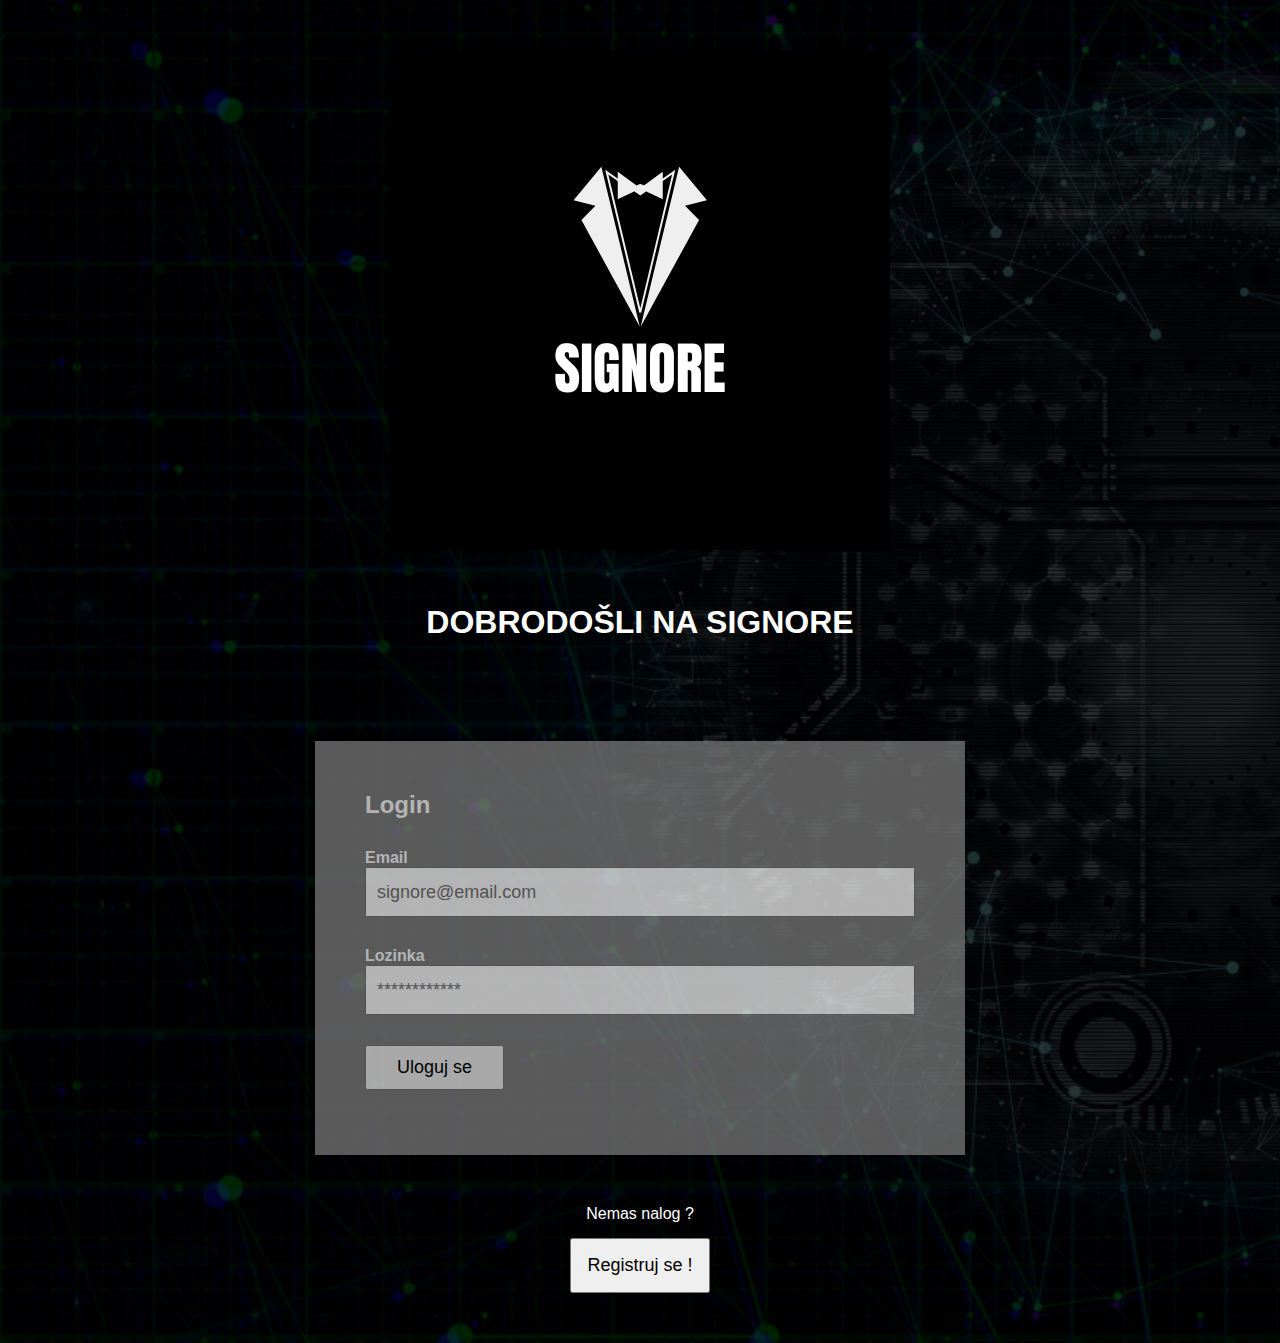
<file: index.html>
<!DOCTYPE html>
<html>
<head>
	<meta charset="utf-8">
	<meta name="viewport" content="width=device-width, initial-scale=1">
	<link rel="stylesheet" type="text/css" href="style.css">
	<title>Signore</title>
</head>
<body>

	<div class="logo">
		<img src="img/signore.png">
	</div>

	<h1>DOBRODOŠLI NA SIGNORE </h1>

	<div class="main-wrapper">
		<form id="loginForm">
			<h2>Login</h2>

			<div>
				<label>Email</label>
				<input type="email" name="email" id="login_email" placeholder="signore@email.com">
			</div>

			<div>
				<label>Lozinka</label>
				<input type="password" name="lozinka" id="login_lozinka" placeholder="************">
			</div>

			<div>
				<button type="submit">Uloguj se</button>
			</div>
			
		</form>
	</div>

	<div class="no-acc-register">
		<p>Nemas nalog ?</p>
		<button id="registracija">Registruj se !</button>
	</div>

	<div class="custom-modal">
		<button id="closeModal">X</button>

		<form id="registrationForm">
			<h2>Registracija korisnika</h2>

			<div>
				<label for="korisnicko_ime">Korisničko ime: </label>
				<input id="korisnicko_ime" type="text" name="korisnicko_ime" placeholder="signore1">
			</div>

			<div>
				<label for="email">Email adresa: </label>
				<input id="email" type="text" name="register_email" placeholder="signore@mail.com">
			</div>

			<div>
				<label for="lozinka">Lozinka</label>
				<input type="password" name="register_lozinka" placeholder="********">
			</div>

			<div>
				<label for="ponovi_lozinku">Ponovi lozinku</label>
				<input id="lozinka" type="password" name="ponovi_lozinku" placeholder="********">
			</div>

			<div>
				<button>Registruj se</button>

			</div>
		</form>
	</div>

<script src="js/Validator.js"></script>	
<script src="js/Session.js"></script>	
<script src="js/User.js"></script>	
<script src="js/app.js"></script>
</body>
</html>
</file>
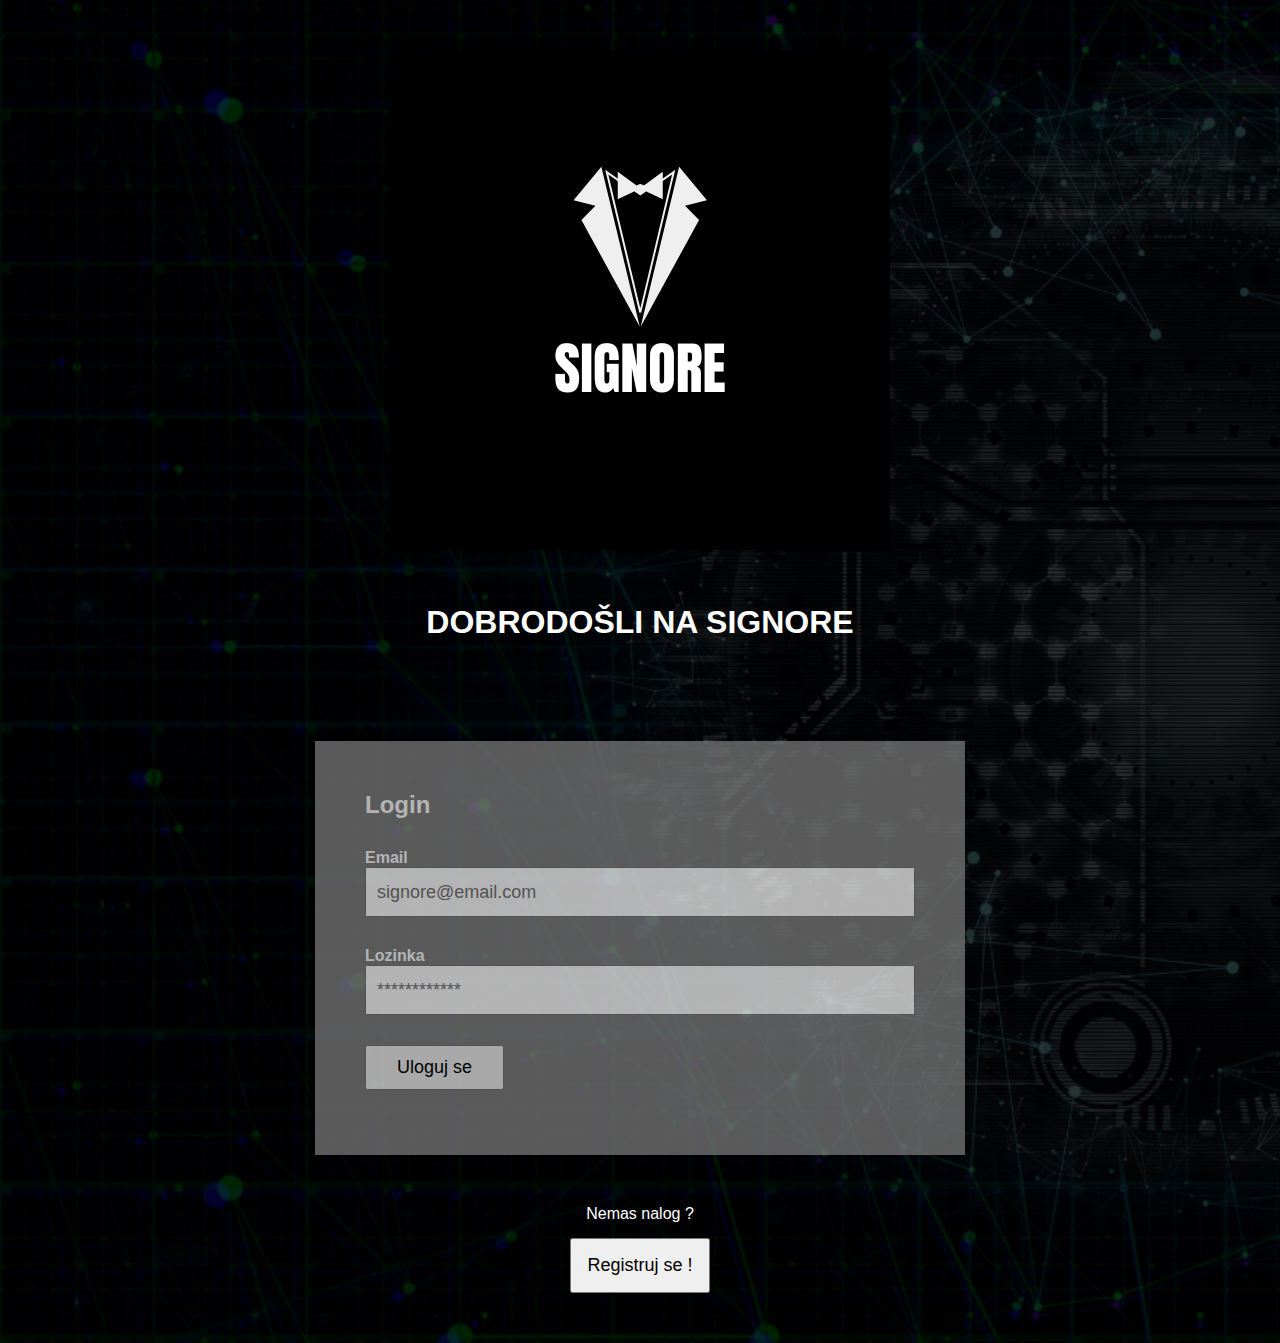
<file: hexa.html>
<!DOCTYPE html>
<html>
<head>
	<meta charset="utf-8">
	<meta name="viewport" content="width=device-width, initial-scale=1">
	<link href="https://cdn.jsdelivr.net/npm/bootstrap@5.2.0/dist/css/bootstrap.min.css" rel="stylesheet" integrity="sha384-gH2yIJqKdNHPEq0n4Mqa/HGKIhSkIHeL5AyhkYV8i59U5AR6csBvApHHNl/vI1Bx" crossorigin="anonymous">
	<link rel="stylesheet" type="text/css" href="style.css">
	<title>Hexa</title>
</head>
<body>
	<div class="container">

		<div class="row">

			<div class="col-md-3">
				<div class="inner-container left-side">
					<img src="img/profile.jpg" class="profile">

					<p><b id="username"></b></p>
					<p id="email"></p>

					<button id="editAcc">Izmjeni nalog</button>
					<button id="logOut">Odjavi se !</button>

				</div>
			</div>

			<div class="col-md-9">
				<div class="inner-container right-side">
					<form id=postForm>
						<textarea id="postContent" placeholder="Napisi nesto i objavi "></textarea>
						<button>Objavi</button>
					</form>
				</div>
			</div>
			
		</div>
		
	</div>

	

<script src="js/Session.js"></script>
<script src="js/User.js"></script>
<script src="js/hexa.js"></script>

</body>
</html>
</file>
<file: style.css>
*{
	margin: 0;
	padding: 0;
	box-sizing: border-box;
}

body{
	font-family: sans-serif;
	padding: 50px;
	background-image: url('img/poz2.png');
	color: white;
	background-size: cover;
	box-shadow: rgba(0,0,0,0.8)0 0 0 10000px inset;
}

h1{
	text-align: center;
	margin-bottom: 100px;
}

.logo{
	text-align: center;
	margin-bottom: 50px;
}

h2{
	margin-bottom: 15px;
}
button{
	cursor: pointer;
}

.main-wrapper{
	max-width: 650px;
	margin: auto;
	background-color: gray;
	opacity: 0.7;
	padding: 50px;

}

form div{
	padding: 15px 0;
}
form div label{
	display: block;
	font-weight: bold;
	font-size: 16px;
}

form div input{
	height: 50px;
	width: 100%;
	font-size: 18px;
	padding: 0 10px;
}

form div button{
	cursor: pointer;
	padding: 10px 30px;
	font-size: 18px;
}

.no-acc-register{
	text-align: center;
	margin-top: 50px;
}
.no-acc-register button{
	padding:  15px;
	font-size: 18px;
}
.no-acc-register p{
	font-size: :22px;
	margin-bottom: 15px;
}

.custom-modal{
	display: none;
	background-color: black;
	box-shadow: rgba(255,255,255,0.8) 0 0 1000px 1000px;
	max-width: 650px;
	margin: auto;
	padding: 50px;
	position: absolute;
	top: 10%;
	left: 0;
	right: 0;
	width: 100%;
}
.custom-modal button#closeModal{
	height: 20px;
	width: 20px;
	color: white;
	background-color: transparent;
	border: 0;
	font-size: 25px;
	font-weight: bold;
	position: absolute;
	right: 30px;
	top: 30px;
}
form ul li{
	color: red;
}
form ul{
	list-style: none;
}

.inner-container{
	border: 1px solid green;
	padding: 15px;
}

.inner-container.left-side{
	text-align: center;
}
.inner-container img.profile{
	width: 70%;
	border-radius: 50%;
	display: block;
	margin: auto;
	border: 5px solid white;
	margin-bottom: 20px;
}
.inner-container.right-side form{
	display: flex;
	height: 100px;
}
.inner-container.right-side form textarea{
	width: 85%;
	border: none;
	padding: 10px;
	resize: none;
	outline-color: green;
}
.inner-container.right-side form button{
	width: 15%;
	border: 0;
}
</file>
